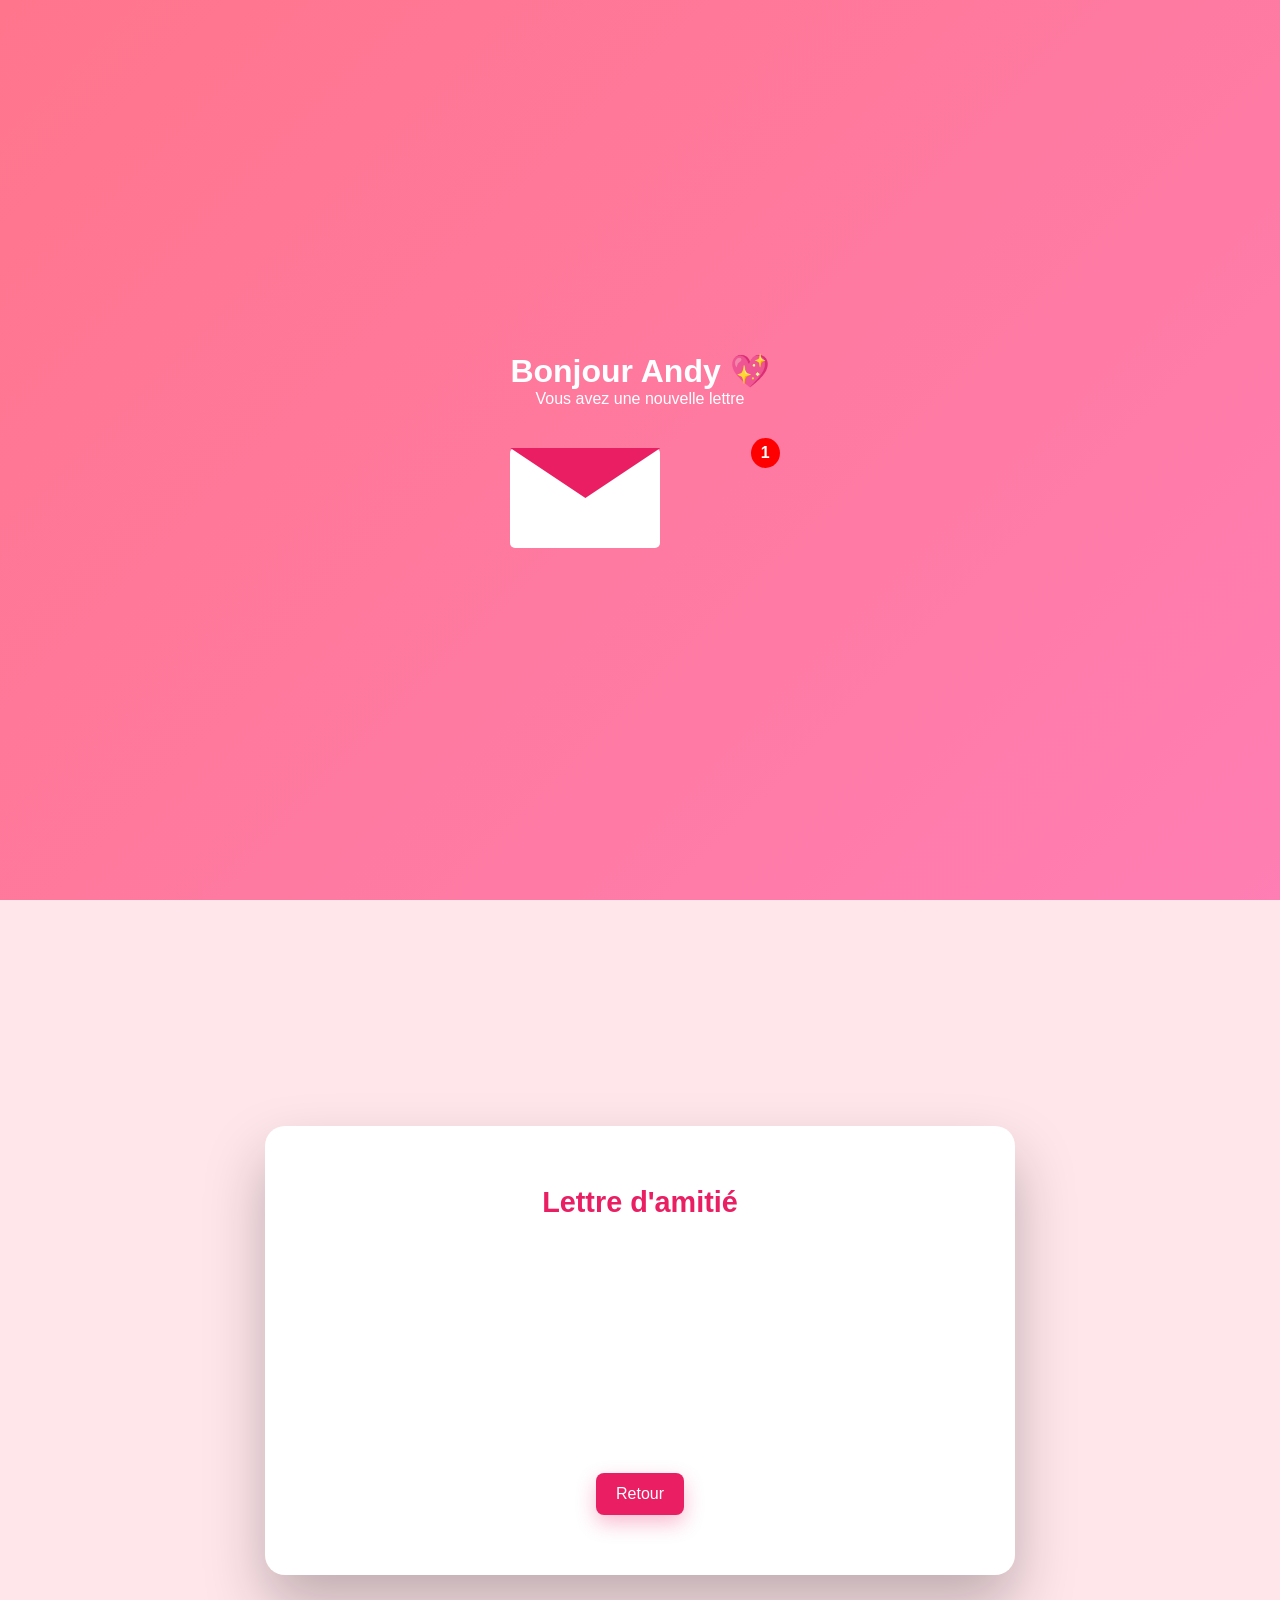
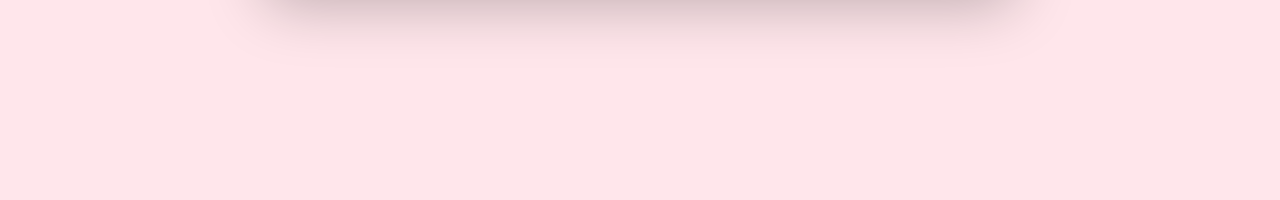
<file: index.html>
<!DOCTYPE html>
<html lang="fr">
  <head>
    <meta charset="UTF-8" />
    <title>Nouvelle lettre 💌</title>
    <link rel="stylesheet" href="style.css" />
  </head>
  <body>
    <div class="hearts"></div>

    <div id="page1" class="page page1 active">
      <div class="container">
        <h1>Bonjour Andy 💖</h1>
        <p>Vous avez une nouvelle lettre</p>

        <div class="envelope-wrapper" onclick="openEnvelope()">
          <div class="badge">1</div>
          <div class="envelope">
            <div class="flap"></div>
            <div class="body"></div>
          </div>
        </div>
      </div>
    </div>

    <div id="page2" class="page page2">
      <div class="paper">
        <h2>Lettre d'amitié</h2>
        <p id="typed-text"></p>
        <div style="text-align: center; margin-top: 24px">
          <button onclick="goBack()">Retour</button>
        </div>
      </div>
    </div>

    <script src="scrip.js"></script>
  </body>
</html>
</file>
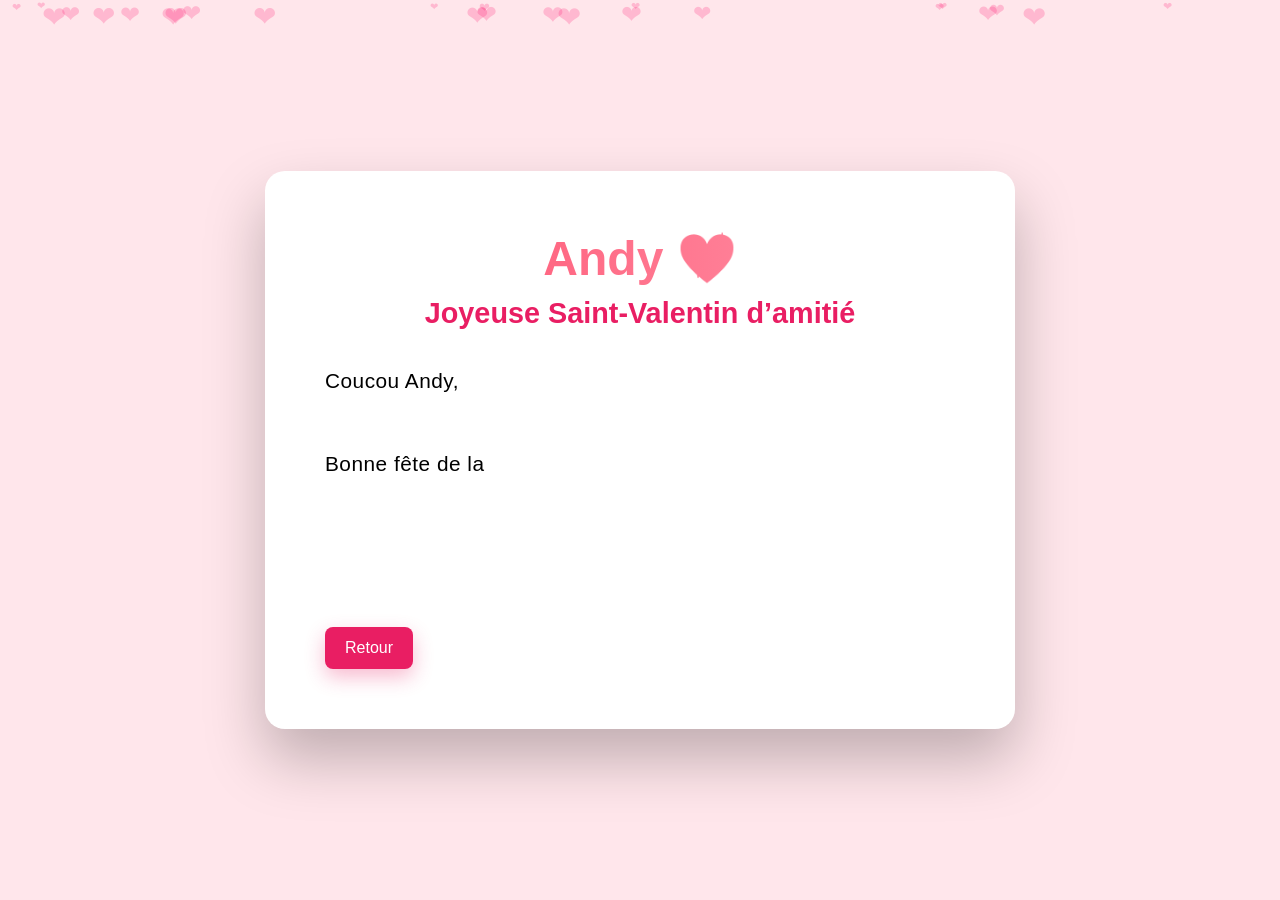
<file: page2.html>
<!DOCTYPE html>
<html lang="fr">
<head>
<meta charset="UTF-8">
<title>Lettre pour Andy 💕</title>
<link rel="stylesheet" href="style.css">
</head>
<body class="page2">

<div class="hearts"></div>

<div class="paper">
<h1 class="big-name">Andy 💖</h1>
<h2>Joyeuse Saint-Valentin d’amitié</h2>

<p id="typed-text"></p>

<div class="signature">— Avec affection, Yves ✨</div>

<button onclick="goBack()">Retour</button>
</div>

<script src="scrip.js"></script>
</body>
</html>
</file>
<file: style.css>
* {
  margin: 0;
  padding: 0;
  box-sizing: border-box;
  font-family: "Segoe UI", sans-serif;
}

body {
  overflow: hidden;
  height: 100vh;
}

/* PAGE VISIBILITY CONTROL */
.page {
  display: none;
  min-height: 100vh;
  align-items: center;
  justify-content: center;
  position: relative;
  z-index: 1;
}
.page.active {
  display: flex;
}

.hearts {
  position: fixed;
  inset: 0;
  pointer-events: none;
  z-index: 0;
}

/* BACKGROUND PAGE 1 */
.page1 {
  background: linear-gradient(135deg, #ff758c, #ff7eb3);
  display: flex;
  justify-content: center;
  align-items: center;
  color: white;
}

/* Button styling */
.paper button {
  background: #e91e63;
  color: #fff;
  border: none;
  padding: 12px 20px;
  border-radius: 8px;
  font-size: 1rem;
  cursor: pointer;
  box-shadow: 0 8px 20px rgba(233, 30, 99, 0.3);
  transition: transform 0.1s ease, box-shadow 0.2s ease, background 0.2s ease;
}
.paper button:hover {
  background: #d81b60;
  box-shadow: 0 10px 24px rgba(233, 30, 99, 0.4);
}
.paper button:active {
  transform: translateY(1px);
}
.paper button:focus-visible {
  outline: 2px solid #ff99ac;
  outline-offset: 2px;
}

/* BACKGROUND PAGE 2 */
.page2 {
  background: #ffe6eb;
  display: flex;
  justify-content: center;
  align-items: center;
}

/* Hearts */
.hearts span {
  position: absolute;
  color: rgba(255, 0, 100, 0.2);
  animation: float 8s linear infinite;
}

@keyframes float {
  0% {
    transform: translateY(100vh);
  }
  100% {
    transform: translateY(-10vh);
  }
}

/* PAGE 1 */
.container {
  text-align: center;
}

.envelope-wrapper {
  margin-top: 40px;
  position: relative;
  cursor: pointer;
}

.envelope {
  width: 150px;
  height: 100px;
  position: relative;
}

.body {
  width: 100%;
  height: 100%;
  background: white;
  border-radius: 5px;
}

.flap {
  position: absolute;
  top: 0;
  width: 100%;
  height: 50%;
  background: #e91e63;
  clip-path: polygon(0 0, 100% 0, 50% 100%);
  transform-origin: top;
  transition: transform 1s ease;
}

.badge {
  position: absolute;
  top: -10px;
  right: -10px;
  background: red;
  color: white;
  border-radius: 50%;
  padding: 6px 10px;
  font-weight: bold;
  animation: pulse 1.5s infinite;
}

@keyframes pulse {
  0%,
  100% {
    transform: scale(1);
  }
  50% {
    transform: scale(1.2);
  }
}

/* PAGE 2 */
.paper {
  background: white;
  width: 90%;
  max-width: 750px;
  padding: 60px;
  border-radius: 20px;
  box-shadow: 0 30px 60px rgba(0, 0, 0, 0.25);
  position: relative;
  overflow: hidden;
  transition: 0.5s ease;
}

.paper h2 {
  text-align: center;
  color: #e91e63;
  margin-bottom: 30px;
  font-size: 1.8rem;
}

.paper p {
  font-size: 1.3rem;
  line-height: 2;
  letter-spacing: 0.5px;
  min-height: 200px;
  white-space: pre-line;
}
.paper.glow {
  box-shadow: 0 0 40px rgba(255, 0, 100, 0.6);
}

.big-name {
  font-size: 3rem;
  text-align: center;
  margin-bottom: 10px;
  background: linear-gradient(90deg, #ff4d6d, #ff99ac, #ff4d6d);
  background-size: 200%;
  -webkit-background-clip: text;
  -webkit-text-fill-color: transparent;
  animation: shine 3s linear infinite;
}

@keyframes shine {
  0% {
    background-position: 0%;
  }
  100% {
    background-position: 200%;
  }
}
.signature {
  margin-top: 40px;
  font-size: 1.4rem;
  font-style: italic;
  text-align: right;
  color: #ff4d6d;
  opacity: 0;
  transition: opacity 1s ease;
}

.signature.show {
  opacity: 1;
}
@media (max-width: 600px) {
  .paper {
    padding: 30px;
  }

  .big-name {
    font-size: 2.2rem;
  }

  .paper p {
    font-size: 1.1rem;
  }
}
</file>
